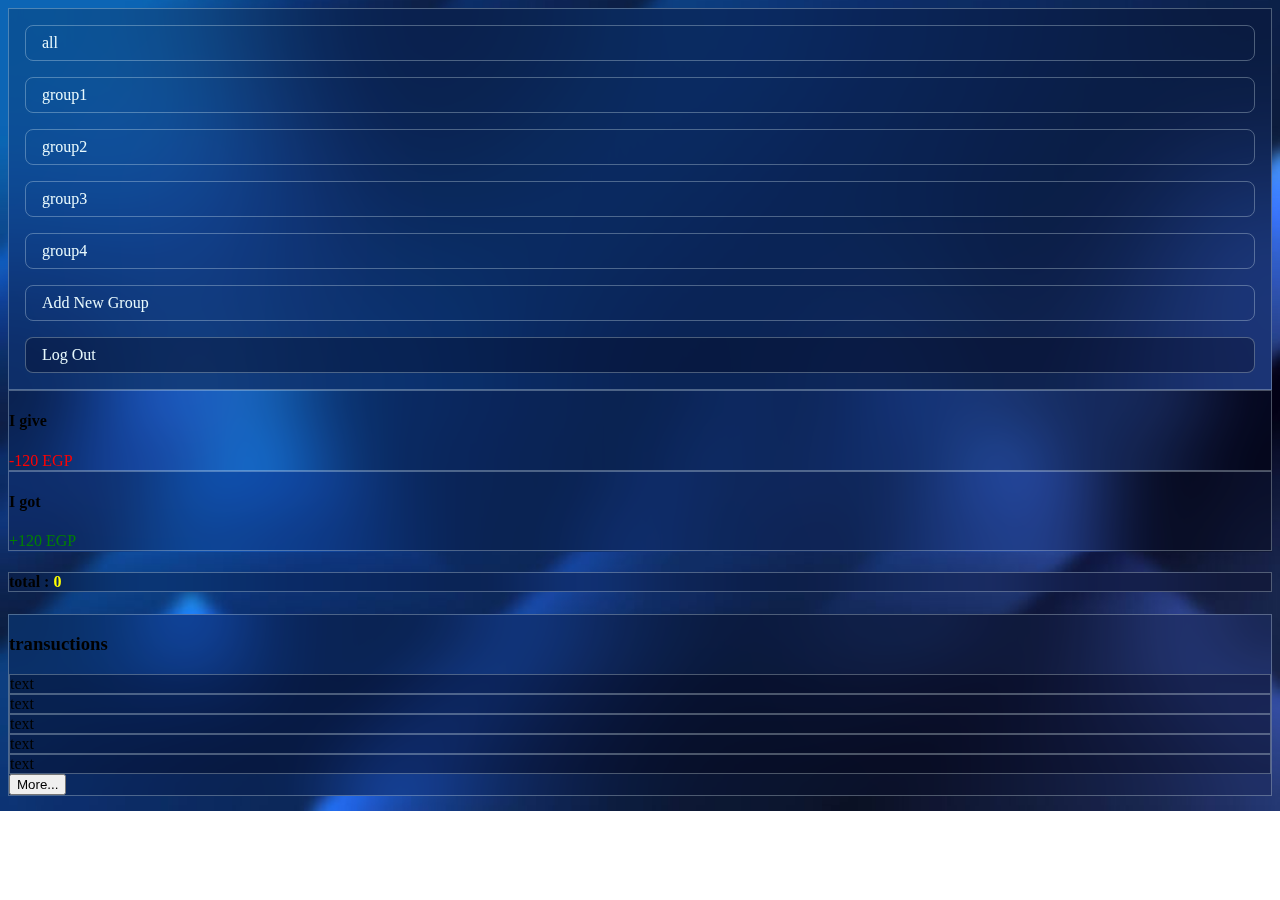
<file: index.html>
<!DOCTYPE html>
<html lang="en">

<head>
	<meta charset="UTF-8">
	<meta http-equiv="X-UA-Compatible" content="IE=edge">
	<meta name="viewport" content="width=device-width, initial-scale=1.0">
	<link rel="icon" type="image/x-icon" href="/images/favicon.png">
	<title>Money Tracker</title>
	<link rel="stylesheet" href="./style/style.css">
	<link rel="stylesheet" href="https://pro.fontawesome.com/releases/v5.10.0/css/all.css"
		integrity="sha384-AYmEC3Yw5cVb3ZcuHtOA93w35dYTsvhLPVnYs9eStHfGJvOvKxVfELGroGkvsg+p" crossOrigin="anonymous" />
	<link href="https://cdn.jsdelivr.net/npm/bootstrap@5.2.0-beta1/dist/css/bootstrap.min.css" rel="stylesheet"
		integrity="sha384-0evHe/X+R7YkIZDRvuzKMRqM+OrBnVFBL6DOitfPri4tjfHxaWutUpFmBp4vmVor" crossOrigin="anonymous" />
</head>

<body class="index">
	<div class="overlay"></div>
	<div class="container-xxl p-3">
		<div class="row g-3">
			<div class="col-md-2 mt-md-3 m-0">
				<aside class="rounded shadow-sm bord">
					<div class="sec shadow-sm">all</div>
					<div class="sec shadow-sm">group1</div>
					<div class="sec shadow-sm">group2</div>
					<div class="sec shadow-sm">group3</div>
					<div class="sec shadow-sm">group4</div>
					<a href="#">
						<div class="sec d-flex flex-column shadow-sm align-items-center"> <i class="fas fa-plus"></i> Add New Group</div>
					</a>
					<div class="sec mt-auto ourblur shadow-sm"> <i class="fas fa-door-open"></i> Log Out</div>
				</aside>
			</div>
			<div class="col-md-10">
				<div class="content row g-3">
					<div class="col-12 m-md-0">
						<nav class="navbar navbar-expand-lg ourblur text-white shadow-sm rounded-1 bord">
							<div class="container-fluid">
								<a class="navbar-brand" href="#" style="color: #fff;">Navbar</a>
								<button class="navbar-toggler" type="button" style="color: #fff;"
									data-bs-toggle="collapse" data-bs-target="#navbarNav" aria-controls="navbarNav"
									aria-expanded="false" aria-label="Toggle navigation">
									<i class="fas fa-bars"></i>
								</button>
							</div>
						</nav>
					</div>
					<div class="col-12">
						<div class="row g-3">
							<div class="col-sm-6">
								<div class="ourblur bord p-3 rounded-2 text-white shadow-sm">
									<h4>I give</h4>
									<span class="" style="color: red;">-120 EGP</span>
								</div>
							</div>
							<div class="col-sm-6">
								<div class="ourblur bord p-3 rounded-2 text-white shadow-sm">
									<h4>I got</h4>
									<span class="" style="color: green;">+120 EGP</span>
								</div>
							</div>
							<div class="col-12">
								<h4 class="ourblur bord p-3 rounded-2 text-white shadow-sm">total : <span
										style="color: yellow;">0</span></h4>
							</div>
							<div class="col-12">
								<div class="ourblur bord p-3 rounded-2 text-white shadow-sm d-flex flex-column gap-3">
									<h3>transuctions</h3>
									<div class="ourblur rounded-2 bord shadow-sm p-3">text</div>
									<div class="ourblur rounded-2 bord shadow-sm p-3">text</div>
									<div class="ourblur rounded-2 bord shadow-sm p-3">text</div>
									<div class="ourblur rounded-2 bord shadow-sm p-3">text</div>
									<div class="ourblur rounded-2 bord shadow-sm p-3">text</div>
									<button type="button" class="btn btn-link">More...</button>
								</div>
							</div>
						</div>
					</div>
				</div>
			</div>
		</div>
	</div>


	<script src="https://cdn.jsdelivr.net/npm/bootstrap@5.2.0-beta1/dist/js/bootstrap.bundle.min.js"
		integrity="sha384-pprn3073KE6tl6bjs2QrFaJGz5/SUsLqktiwsUTF55Jfv3qYSDhgCecCxMW52nD2"
		crossOrigin="anonymous"></script>
	<script src="scripts/toggel.js"></script>
</body>

</html>
</file>
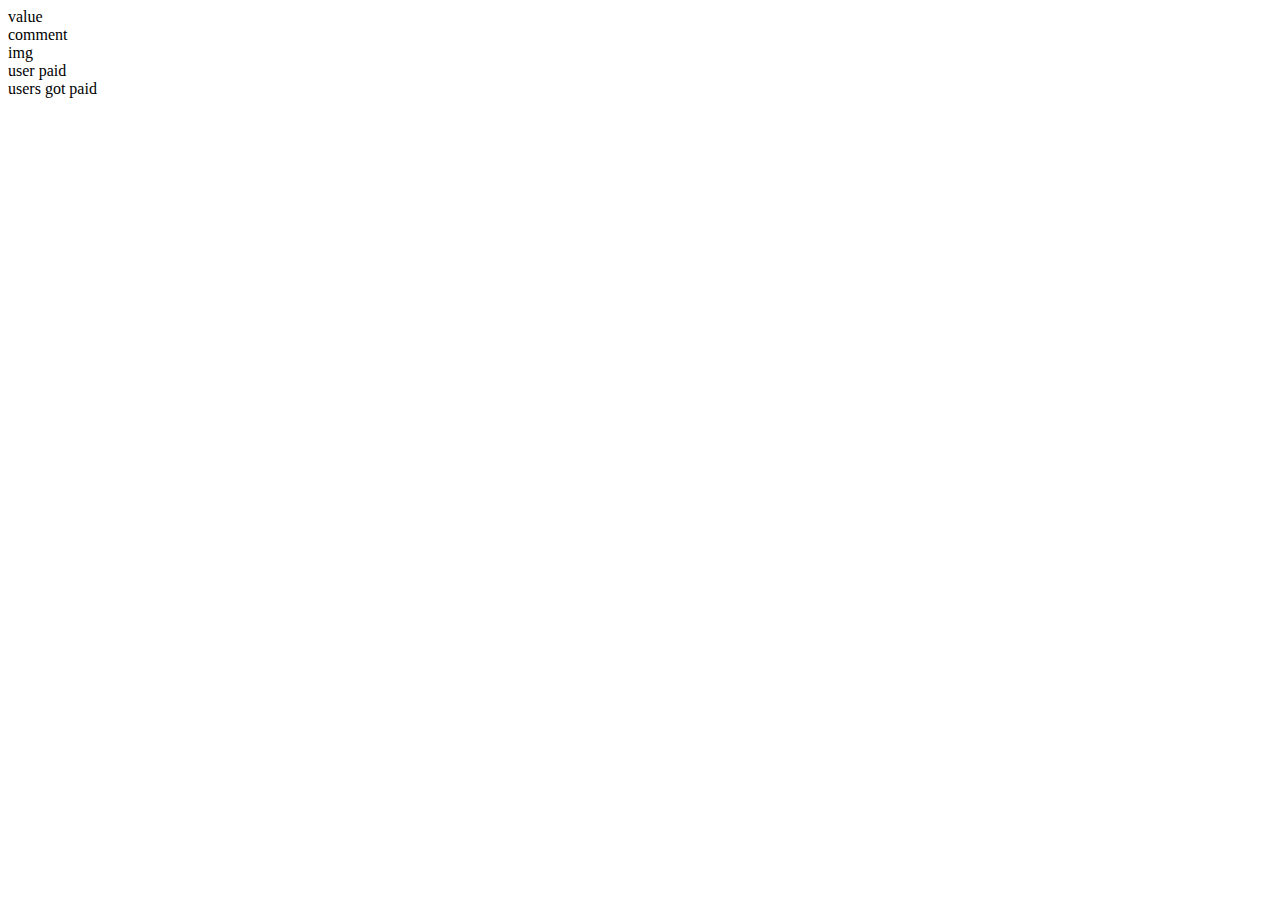
<file: add_transaction.html>
<!DOCTYPE html>
<html lang="en">
  <head>
    <meta charset="UTF-8" />
    <meta http-equiv="X-UA-Compatible" content="IE=edge" />
    <meta name="viewport" content="width=device-width, initial-scale=1.0" />
    <title>add transaction</title>
  </head>
  <body>
    <div>value</div>
    <div>comment</div>
    <div>img</div>
    <div>user paid</div>
    <div>users got paid</div>
  </body>
</html>
</file>
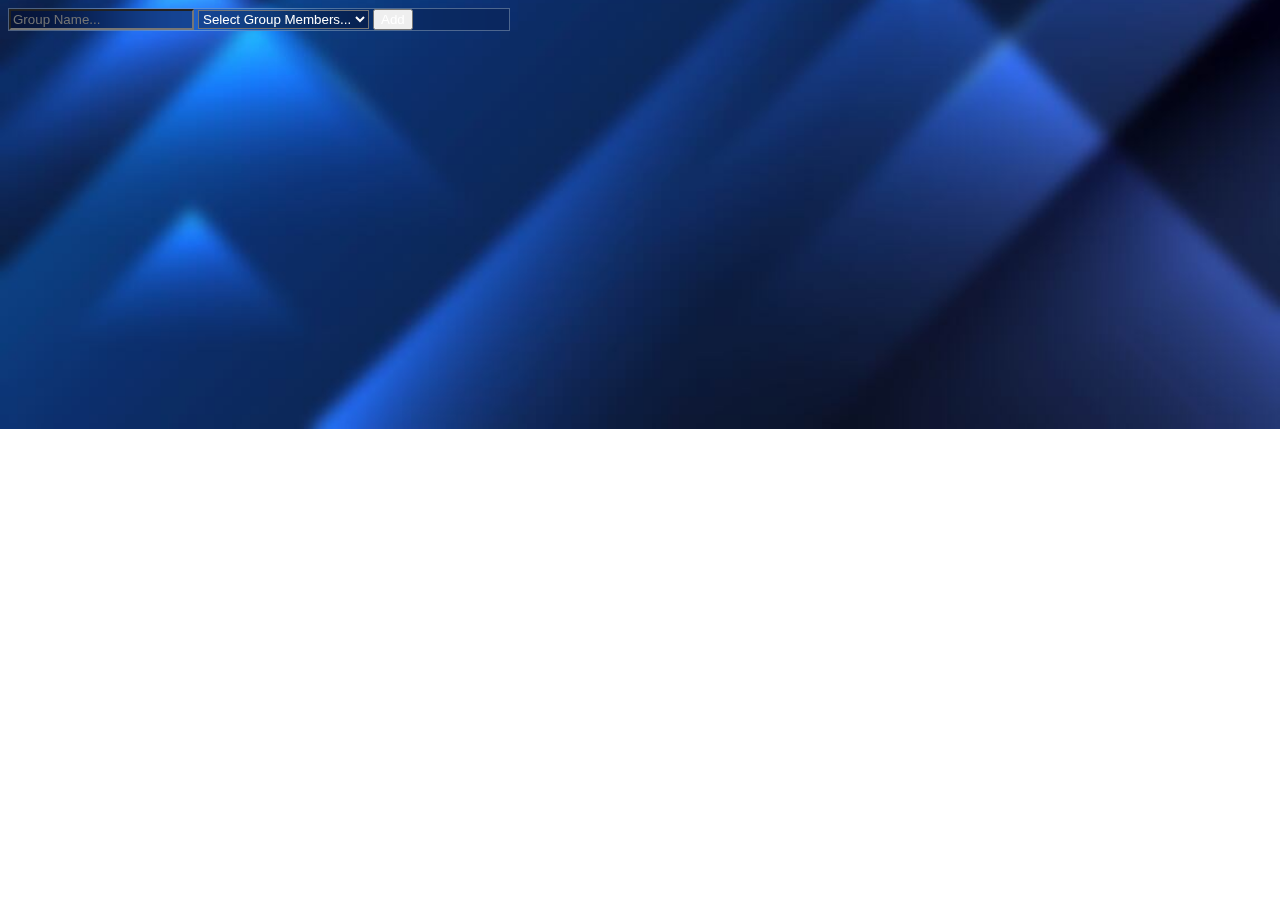
<file: addnewgroup.html>
<!DOCTYPE html>
<html lang="en">

<head>
   <meta charset="UTF-8">
   <meta http-equiv="X-UA-Compatible" content="IE=edge">
   <meta name="viewport" content="width=device-width, initial-scale=1.0">
   <link rel="icon" type="image/x-icon" href="/images/favicon.png">
   <title>Money Tracker</title>
   <link rel="stylesheet" href="./style/style.css">
   <link rel="stylesheet" href="https://pro.fontawesome.com/releases/v5.10.0/css/all.css"
      integrity="sha384-AYmEC3Yw5cVb3ZcuHtOA93w35dYTsvhLPVnYs9eStHfGJvOvKxVfELGroGkvsg+p" crossOrigin="anonymous" />
   <link href="https://cdn.jsdelivr.net/npm/bootstrap@5.2.0-beta1/dist/css/bootstrap.min.css" rel="stylesheet"
      integrity="sha384-0evHe/X+R7YkIZDRvuzKMRqM+OrBnVFBL6DOitfPri4tjfHxaWutUpFmBp4vmVor" crossOrigin="anonymous" />
      <style>
         button,input,select{
            outline: none;
            color: white;
         }
      </style>
</head>

<body class="index vh-100 vw-100 d-flex justify-content-center align-items-center">
   <form action="" class="add-trans ourblur d-flex flex-column gap-3 p-3 rounded-2 bord">
      <input type="text" name="" id="" placeholder="Group Name..." class="rounded p-2 bg-transparent border border-primary ourblur">
      <select name="" id="" class="rounded p-2 bg-transparent border border-primary ourblur">
         <option value="">Select Group Members...</option>
         <option value="">mahmoud</option>
         <option value="">ahmed</option>
         <option value="">yossef</option>
         <option value="">hamada</option>
      </select>
      <input type="submit" class="btn btn-primary" value="Add">
   </form>
   <script src="https://cdn.jsdelivr.net/npm/bootstrap@5.2.0-beta1/dist/js/bootstrap.bundle.min.js"
      integrity="sha384-pprn3073KE6tl6bjs2QrFaJGz5/SUsLqktiwsUTF55Jfv3qYSDhgCecCxMW52nD2"
      crossOrigin="anonymous"></script>
</body>

</html>
</file>
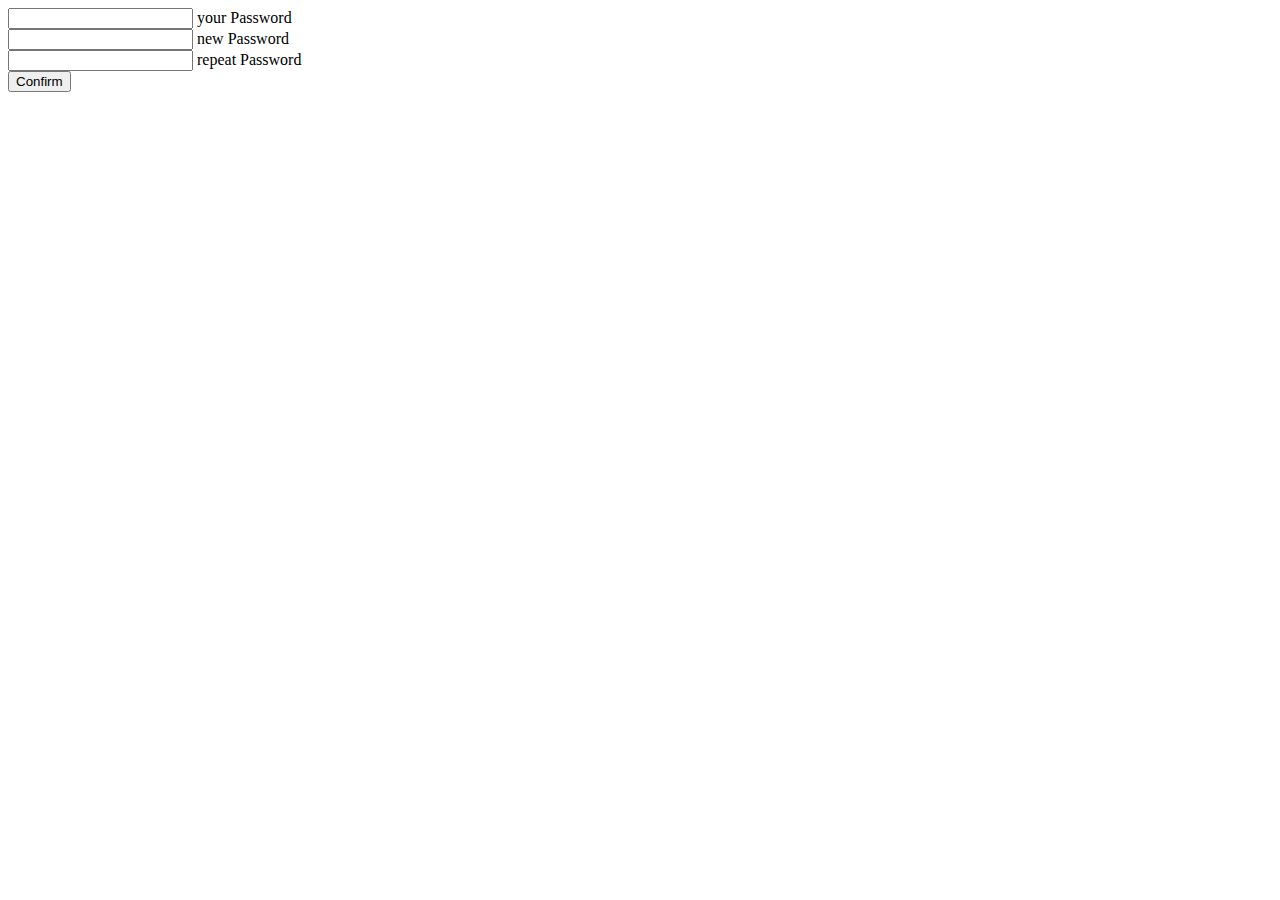
<file: changepassword.html>
<!DOCTYPE html>
<html lang="en">
  <head>
    <meta charset="UTF-8" />
    <meta http-equiv="X-UA-Compatible" content="IE=edge" />
    <meta name="viewport" content="width=device-width, initial-scale=1.0" />
    <title>change password</title>
  </head>
  <body>
    <div>
      <input type="password" />
      <label>your Password</label>
    </div>
    <div>
      <input type="password" />
      <label>new Password</label>
    </div>  <div>
      <input type="password" />
      <label>repeat Password</label>
    </div>
    <input type="submit" value="Confirm" />
  </body>
</html>
</file>
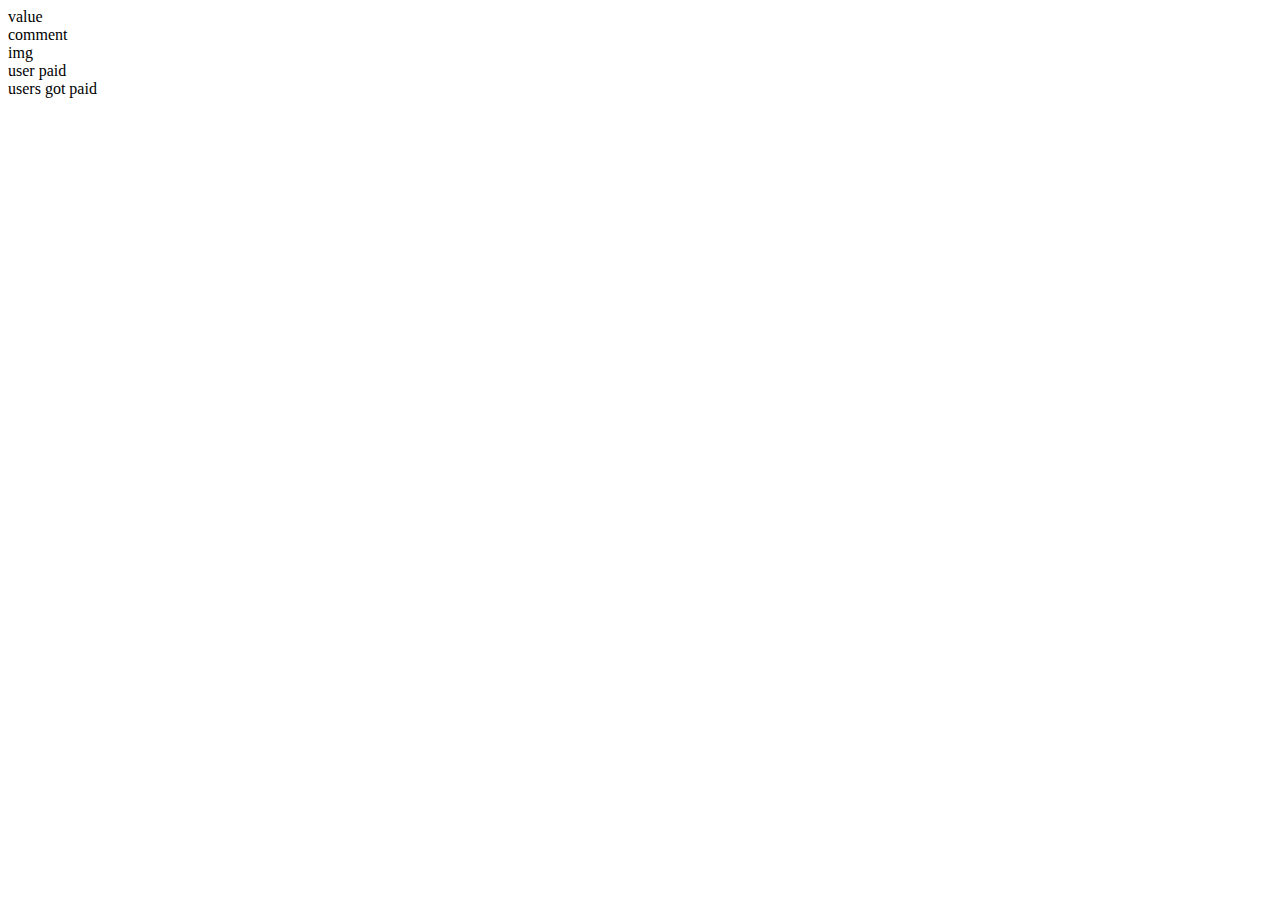
<file: edit_transaction.html>
<!DOCTYPE html>
<html lang="en">
<head>
    <meta charset="UTF-8">
    <meta http-equiv="X-UA-Compatible" content="IE=edge">
    <meta name="viewport" content="width=device-width, initial-scale=1.0">
    <title>edit_transaction</title>
</head>
<body>
    <div>value</div>
    <div>comment</div>
    <div>img</div>
    <div>user paid</div>
    <div>users got paid</div>
</body>
</html>
</file>
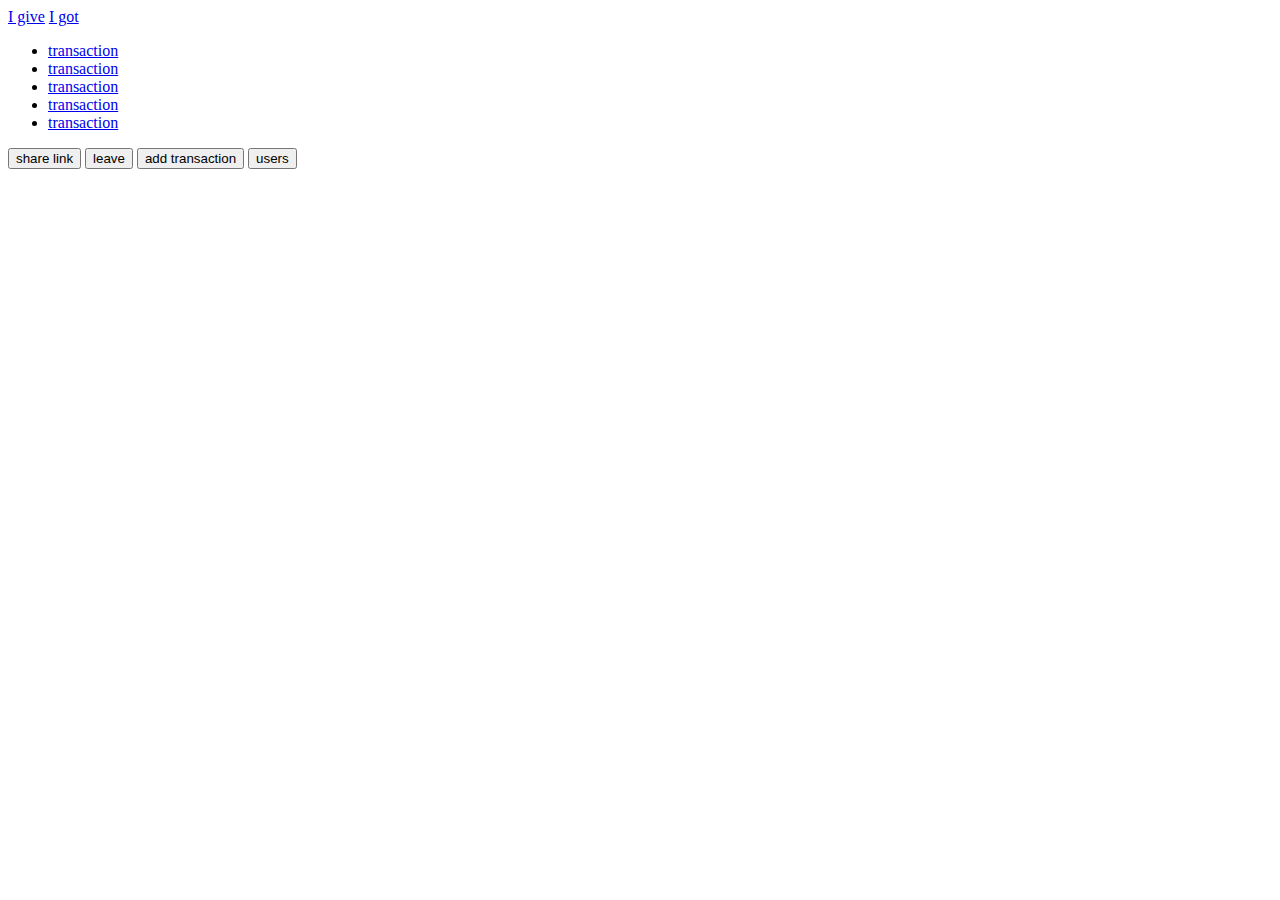
<file: group.html>
<!DOCTYPE html>
<html lang="en">
<head>
    <meta charset="UTF-8">
    <meta http-equiv="X-UA-Compatible" content="IE=edge">
    <meta name="viewport" content="width=device-width, initial-scale=1.0">
    <title>Group</title>
</head>
<body>
    <a href="#">I give</a>
    <a href="#">I got</a>
    <ul>
        <li> <a href="transaction_detail.html">transaction</a></li>
        <li> <a href="transaction_detail.html">transaction</a></li>
        <li> <a href="transaction_detail.html">transaction</a></li>
        <li> <a href="transaction_detail.html">transaction</a></li>
        <li> <a href="transaction_detail.html">transaction</a></li>
    </ul>
    <button>share link</button>
    <button>leave</button>
    <button>add transaction</button>
    <button>users</button>
    
</body>
</html>
</file>
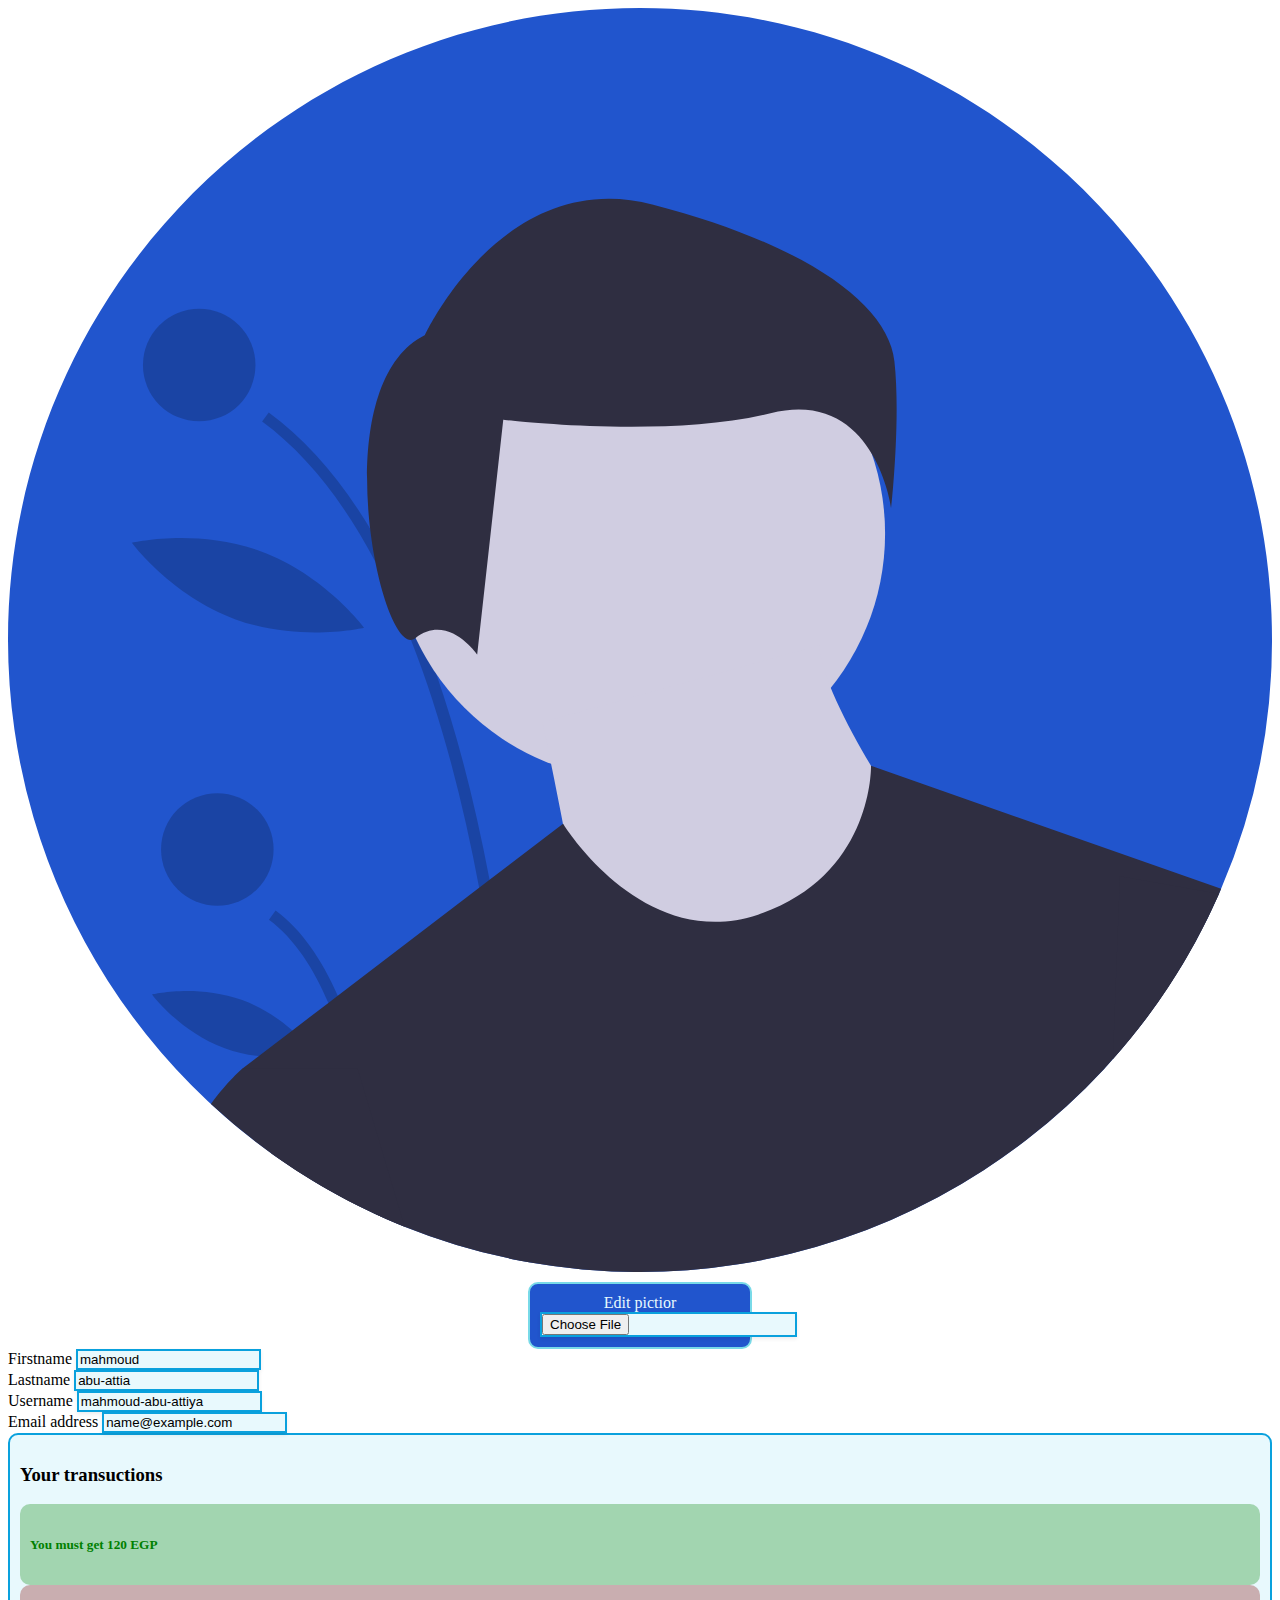
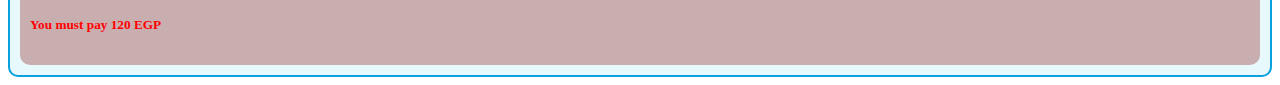
<file: profile.html>
<!DOCTYPE html>
<html lang="en">

<head>
	<meta charset="UTF-8">
	<meta http-equiv="X-UA-Compatible" content="IE=edge">
	<meta name="viewport" content="width=device-width, initial-scale=1.0">
	<title>profile</title>
	<link rel="stylesheet" href="./style/style.css">
	<link rel="stylesheet" href="https://pro.fontawesome.com/releases/v5.10.0/css/all.css"
		integrity="sha384-AYmEC3Yw5cVb3ZcuHtOA93w35dYTsvhLPVnYs9eStHfGJvOvKxVfELGroGkvsg+p" crossOrigin="anonymous" />
	<link href="https://cdn.jsdelivr.net/npm/bootstrap@5.2.0-beta1/dist/css/bootstrap.min.css" rel="stylesheet"
		integrity="sha384-0evHe/X+R7YkIZDRvuzKMRqM+OrBnVFBL6DOitfPri4tjfHxaWutUpFmBp4vmVor" crossOrigin="anonymous" />
</head>

<body>
	<div class="container pt-5 profile">
		<div class="row user-info">
			<div class="col-sm-3">
				<div class="img-container">
					<img src="images/avatar.svg" class="w-100" alt="avatar">
					<div class="edit">
						<label for="editPic"><i class="fad fa-edit"></i> Edit pictior</label>
						<input type="file" name="" accept="image/*" id="editPic" class="d-none">
					</div>
				</div>
			</div>
			<div class="col-sm-9">
				<div class="row">
					<div class="col-6">
						<div class="mb-3">
							<label for="firstname" class="form-label">Firstname</label>
							<input type="text" value="mahmoud" class="form-control" id="firstname">
						</div>
					</div>
					<div class="col-6">
						<div class="mb-3">
							<label for="lastname" class="form-label">Lastname</label>
							<input type="text" class="form-control" id="lastname" value="abu-attia">
						</div>
					</div>
					<div class="col-6">
						<div class="mb-3">
							<label for="username" class="form-label">Username</label>
							<input type="text" class="form-control" id="username" value="mahmoud-abu-attiya">
						</div>
					</div>
					<div class="col-6">
						<div class="mb-3">
							<label for="email" class="form-label">Email address</label>
							<input type="email" class="form-control" id="email" value="name@example.com">
						</div>
					</div>
				</div>
				<div class="user-transuctions shadow-sm">
					<h3>Your transuctions</h3>
					<div class="row">
						<div class="col-sm-6">
							<div class="must-get">
								<h5>You must get <i class="fad fa-arrow-alt-right"></i> 120 EGP</h5>
							</div>
						</div>
						<div class="col-sm-6">
							<div class="must-pay">
								<h5>You must pay <i class="fad fa-arrow-alt-right"></i> 120 EGP</h5>
							</div>
						</div>
					</div>
				</div>
			</div>
		</div>
	</div>
	<script src="https://cdn.jsdelivr.net/npm/bootstrap@5.2.0-beta1/dist/js/bootstrap.bundle.min.js"
		integrity="sha384-pprn3073KE6tl6bjs2QrFaJGz5/SUsLqktiwsUTF55Jfv3qYSDhgCecCxMW52nD2"
		crossOrigin="anonymous"></script>
</body>

</html>
</file>
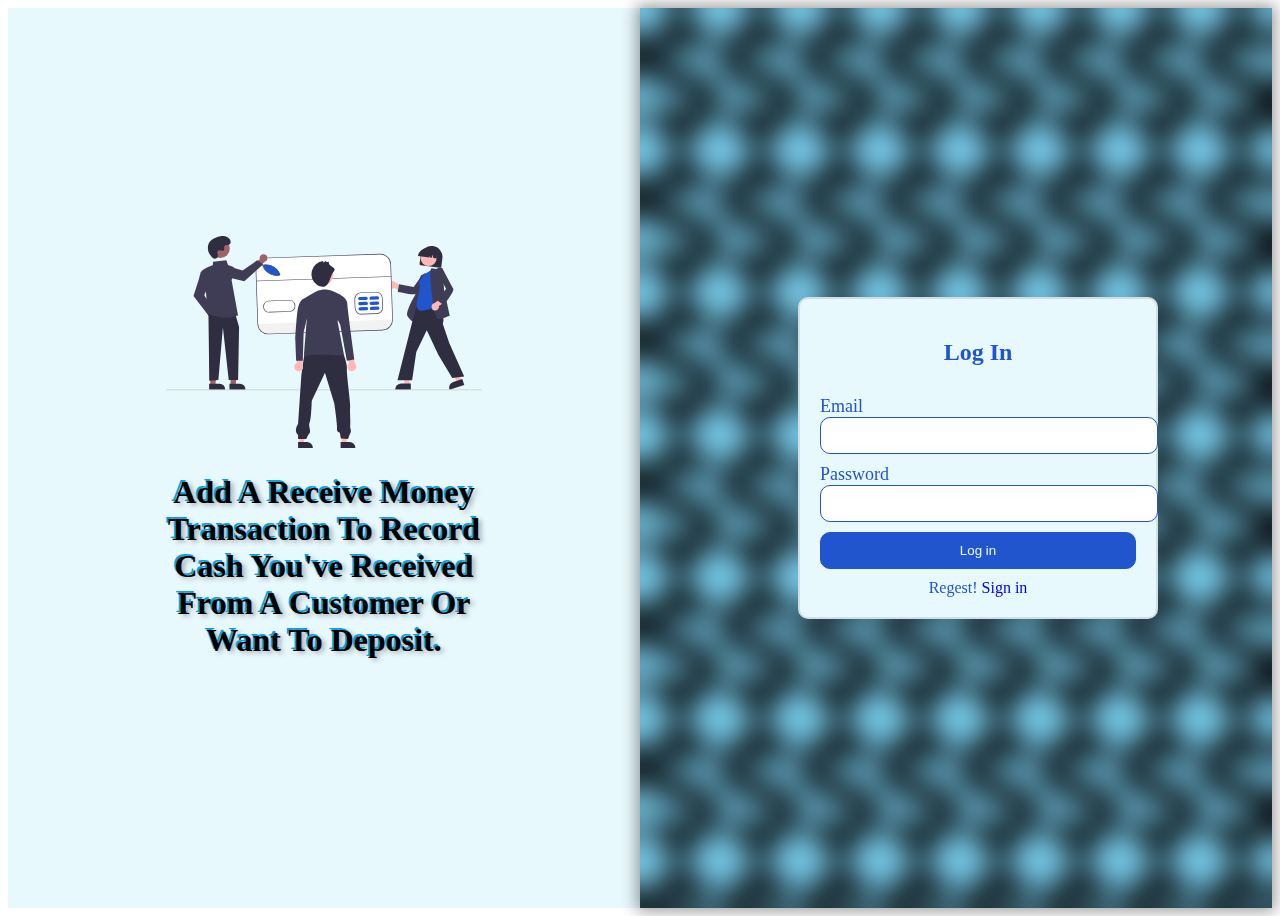
<file: signup.html>
<!DOCTYPE html>
<html lang="en">

<head>
  <meta charset="UTF-8">
  <meta http-equiv="X-UA-Compatible" content="IE=edge">
  <meta name="viewport" content="width=device-width, initial-scale=1.0">
  <link rel="icon" type="image/x-icon" href="/images/favicon.png">
  <title>Signup</title>
  <link rel="stylesheet" href="./style/style.css">
  <link rel="stylesheet" href="https://pro.fontawesome.com/releases/v5.10.0/css/all.css"
    integrity="sha384-AYmEC3Yw5cVb3ZcuHtOA93w35dYTsvhLPVnYs9eStHfGJvOvKxVfELGroGkvsg+p" crossOrigin="anonymous" />
  <link href="https://cdn.jsdelivr.net/npm/bootstrap@5.2.0-beta1/dist/css/bootstrap.min.css" rel="stylesheet"
    integrity="sha384-0evHe/X+R7YkIZDRvuzKMRqM+OrBnVFBL6DOitfPri4tjfHxaWutUpFmBp4vmVor" crossOrigin="anonymous" />
</head>

<body>
  <main>
    <div class="g-center hello">
      <div>
        <img class="svg-shadow" src="./images/transaction.svg" alt="transaction">
        <h1>Add a receive money transaction to record cash you've received from a customer or want to deposit.</h1>
      </div>
    </div>
    <div class="g-center s-form none">
      <div>

        <!-- sign in from  -->
        <form class="shadow">
          <h2>Sign Up</h2>
          <div>
            <label for="name">Name</label>
            <input type="text" name="" id="name">
          </div>
          <div>
            <label for="email">Email</label>
            <input type="email" name="" id="email">
          </div>
          <div>
            <label for="username">Username</label>
            <input type="text" name="" id="username">
          </div>
          <div>
            <label for="pass">Password</label>
            <input type="password" name="" id="pass">
          </div>
          <div>
            <label for="CPass">Confirm Password</label>
            <input type="password" name="" id="CPass">
          </div>
          <input type="submit" value="Submit" class="shadow-sm">
          <section>I have an account! <a href="#" class="toggleform">Login</a></section>
        </form>
      </div>
    </div>
    <div class="g-center l-form">
      <div>

        <!-- log in from  -->
        <form class="shadow">
          <h2>Log In</h2>
          <div>
            <label for="email">Email</label>
            <input type="email" name="" id="email">
          </div>
          <div>
            <label for="pass">Password</label>
            <input type="password" name="" id="pass">
          </div>
          <input type="submit" value="Log in" class="shadow-sm">
          <section>Regest! <a href="#" class="toggleform">Sign in</a></section>
        </form>
      </div>
    </div>
  </main>
  <script src="scripts/main.js"></script>
  <script src="https://cdn.jsdelivr.net/npm/bootstrap@5.2.0-beta1/dist/js/bootstrap.bundle.min.js"
    integrity="sha384-pprn3073KE6tl6bjs2QrFaJGz5/SUsLqktiwsUTF55Jfv3qYSDhgCecCxMW52nD2"
    crossOrigin="anonymous"></script>
</body>

</html>
</file>
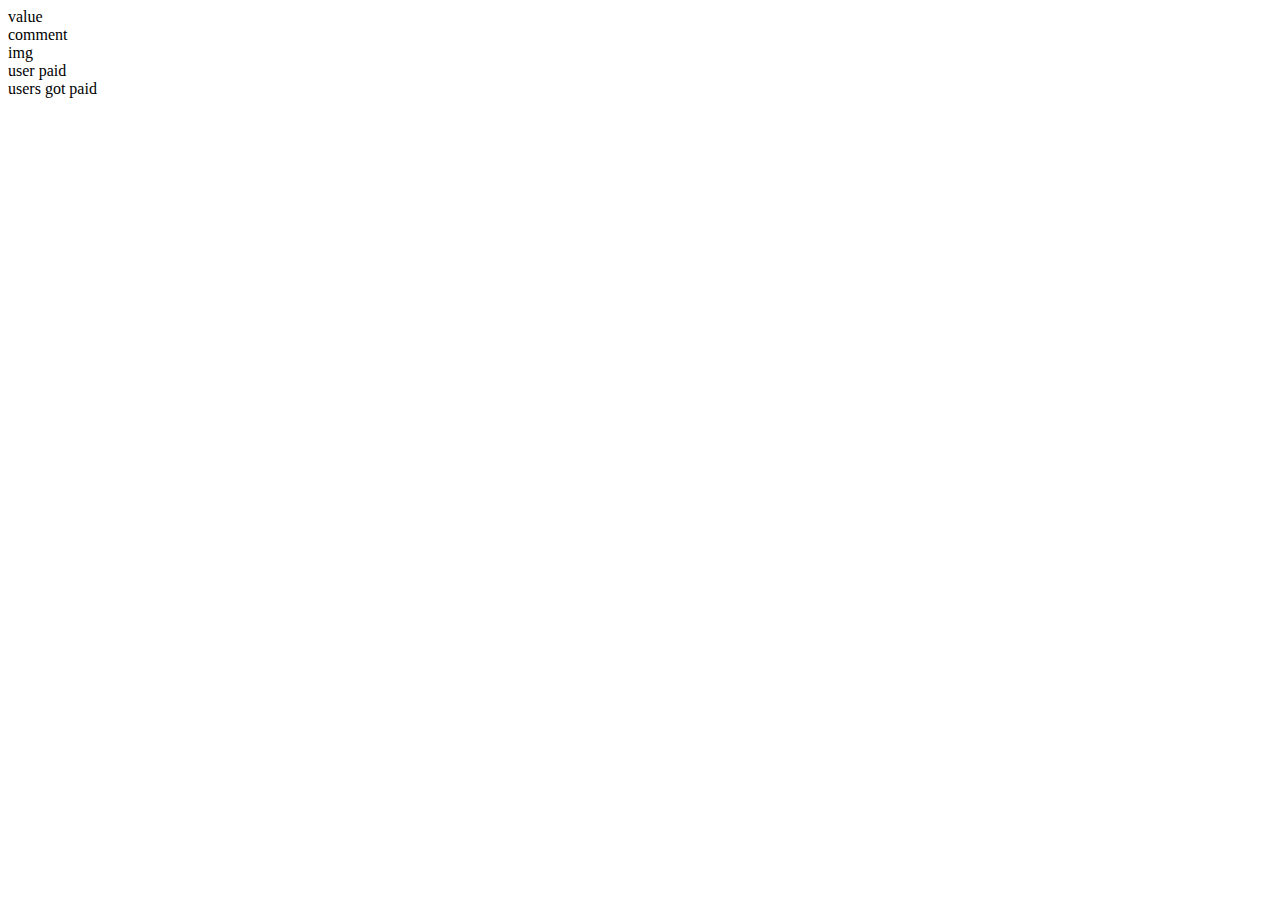
<file: transaction_detail.html>
<!DOCTYPE html>
<html lang="en">
<head>
    <meta charset="UTF-8">
    <meta http-equiv="X-UA-Compatible" content="IE=edge">
    <meta name="viewport" content="width=device-width, initial-scale=1.0">
    <title>transaction_detail</title>
</head>
<body>
    <div>value</div>
    <div>comment</div>
    <div>img</div>
    <div>user paid</div>
    <div>users got paid</div>
</body>
</html>
</file>
<file: style/style.css>
img {
  max-width: 100%;
}

a {
  text-decoration: none !important;
}

.svg-shadow {
  filter: drop-shadow(0px 3px 5transuctions textpx rgba(0, 0, 0, 0.4));
}

.bord {
  border: 1px solid rgba(232, 249, 253, 0.3);
}

.none {
  display: none !important;
}

.ourblur {
  -webkit-backdrop-filter: blur(40px);
          backdrop-filter: blur(40px);
  background-color: rgba(0, 0, 18, 0.1607843137);
}

main {
  background-color: #e8f9fd;
  display: grid;
  grid-template-columns: 1fr 1fr;
  height: 100vh;
  width: 100%;
}
@media (max-width: 767px) {
  main {
    display: flex;
    flex-direction: column;
  }
}
main .g-center {
  display: flex;
  justify-content: center;
  align-items: center;
  padding: 50px 0;
}
main .g-center > div {
  width: 50%;
}
@media (max-width: 767px) {
  main .g-center > div {
    width: 90%;
  }
}
main .hello {
  text-align: center;
}
main .hello h1 {
  text-transform: capitalize;
  text-shadow: -2px -2px #0aa1dd, 3px 2px 5px rgba(0, 0, 0, 0.3);
  font-weight: bold;
}
main .s-form,
main .l-form {
  background-color: rgba(10, 161, 221, 0.5);
  box-shadow: 0px 0px 15px 3px rgba(0, 0, 0, 0.4);
  background-image: url("../images/dollar.svg");
  background-size: 80px;
  position: relative;
}
main .s-form::before,
main .l-form::before {
  content: "";
  position: absolute;
  top: 0;
  left: 0;
  width: 100%;
  height: 100%;
  -webkit-backdrop-filter: blur(15px);
          backdrop-filter: blur(15px);
  z-index: 5;
}
main .s-form > div,
main .l-form > div {
  z-index: 6;
}
main .s-form > div form,
main .l-form > div form {
  width: 100%;
  background-color: #e8f9fd;
  padding: 20px;
  color: #2155cd;
  border-radius: 10px;
  border: 2px solid rgba(0, 0, 0, 0.1);
  text-align: center;
  display: flex;
  flex-direction: column;
  gap: 10px;
}
main .s-form > div form div,
main .l-form > div form div {
  width: 100%;
  display: flex;
  flex-direction: column;
  align-items: flex-start;
}
main .s-form > div form label,
main .l-form > div form label {
  font-size: 18px;
}
main .s-form > div form input,
main .l-form > div form input {
  width: 100%;
  border: 1px solid #2155cd;
  border-radius: 10px;
  padding: 10px;
  outline: #79dae8;
}
main .s-form > div form input[type=submit],
main .l-form > div form input[type=submit] {
  width: 100%;
  color: #e8f9fd;
  background-color: #2155cd;
  transition: 0.3s;
}
main .s-form > div form input[type=submit]:hover,
main .l-form > div form input[type=submit]:hover {
  opacity: 0.8;
}

.profile .img-container {
  display: flex;
  flex-direction: column;
  gap: 10px;
}
.profile .img-container .edit {
  width: 100%;
  max-width: 200px;
  margin: auto;
  background-color: #2155cd;
  border: 2px solid #79dae8;
  border-radius: 10px;
  text-align: center;
  padding: 10px;
  color: #e8f9fd;
}
.profile .img-container .edit label {
  cursor: pointer;
  width: 100%;
  height: 100%;
}
.profile .user-info input {
  background-color: #e8f9fd;
  box-shadow: 0 0.125rem 0.25rem rgba(0, 0, 0, 0.075);
  border: 2px solid #0aa1dd;
}
.profile .user-transuctions {
  background-color: #e8f9fd;
  padding: 10px;
  border-radius: 10px;
  border: 2px solid #0aa1dd;
}
.profile .user-transuctions .must-get {
  background-color: rgba(0, 128, 0, 0.3);
  color: green;
  padding: 10px;
  border-radius: 10px;
}
.profile .user-transuctions .must-pay {
  background-color: rgba(128, 0, 0, 0.3);
  color: red;
  padding: 10px;
  border-radius: 10px;
}

@media (min-width: 767px) {
  nav.navbar {
    display: none;
  }
}

.index {
  background-image: url("../images/bg-blur.jpg");
  background-repeat: no-repeat;
  background-size: cover;
  background-position: center;
}

aside {
  padding: 1rem;
  display: flex;
  flex-direction: column;
  gap: 1rem;
  z-index: 6;
  transition: 0.4s;
  -webkit-backdrop-filter: blur(82px);
          backdrop-filter: blur(82px);
  background-color: rgba(0, 0, 18, 0.1607843137);
  height: 100%;
  max-height: 95vh;
}
@media (max-width: 767px) {
  aside {
    position: fixed;
    transform: translateX(-120%);
    height: 96%;
    margin: 2% 0;
  }
}
aside .sec {
  color: #e8f9fd;
  border: 1px solid rgba(232, 249, 253, 0.3);
  border-radius: 0.5rem;
  padding: 0.5rem 1rem;
  transition: 0.3s;
}
aside .sec:hover {
  color: #fff;
  background-color: #2155cd;
}

.overlay {
  position: fixed;
  top: 0;
  left: 0;
  background-color: #000;
  opacity: 0.5;
  width: 100%;
  height: 100vh;
  z-index: 5;
  display: none;
}

.add-trans {
  width: 90%;
  max-width: 500px;
}/*# sourceMappingURL=style.css.map */
</file>
